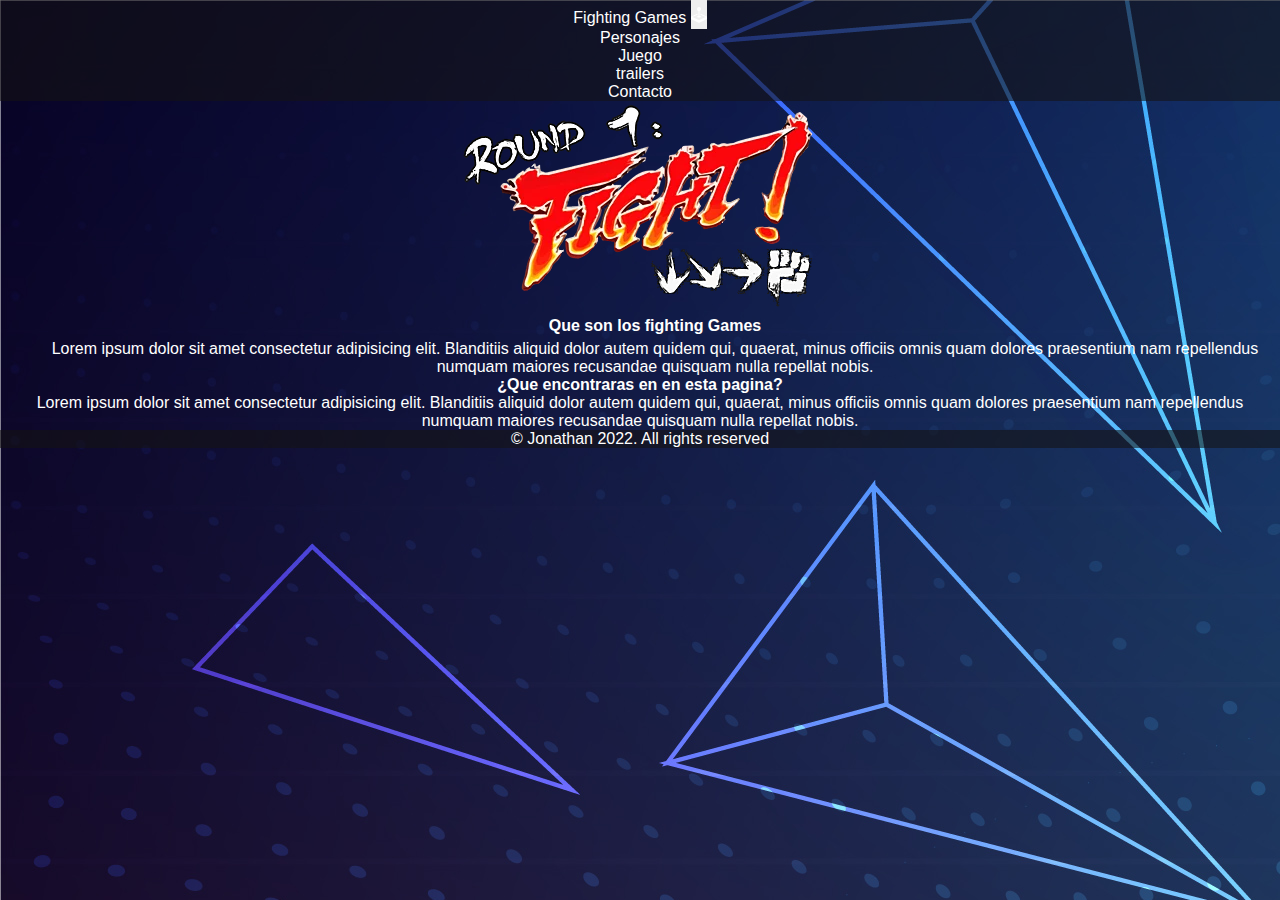
<file: index.html>
<!DOCTYPE html>
<html lang="en">

<head>
    <meta charset="UTF-8">
    <meta http-equiv="X-UA-Compatible" content="IE=edge">
    <meta name="viewport" content="width=device-width, initial-scale=1.0">
    <link href="https://cdn.jsdelivr.net/npm/bootstrap@5.2.3/dist/css/bootstrap.min.css" rel="stylesheet"
        integrity="sha384-rbsA2VBKQhggwzxH7pPCaAqO46MgnOM80zW1RWuH61DGLwZJEdK2Kadq2F9CUG65" crossorigin="anonymous">
    <link rel="stylesheet" href="./style/styles.css">
    <title>Document</title>
</head>

<body>

    <header class="navbar navbar-expand-lg bg-op-black p-2 text-white border-bottom border-primary">
        <div class="container">
            <a class="text-white fs-2 mouse" href="#">Fighting Games</a>
            <button class="navbar-toggler" type="button" data-bs-toggle="collapse" data-bs-target="#navbarNav"
                aria-controls="navbarNav" aria-expanded="false" aria-label="Toggle navigation">
                <span><svg xmlns="http://www.w3.org/2000/svg" width="16" height="16" fill="currentColor"
                        class="bi bi-joystick mouse" viewBox="0 0 16 16">
                        <path
                            d="M10 2a2 2 0 0 1-1.5 1.937v5.087c.863.083 1.5.377 1.5.726 0 .414-.895.75-2 .75s-2-.336-2-.75c0-.35.637-.643 1.5-.726V3.937A2 2 0 1 1 10 2z" />
                        <path
                            d="M0 9.665v1.717a1 1 0 0 0 .553.894l6.553 3.277a2 2 0 0 0 1.788 0l6.553-3.277a1 1 0 0 0 .553-.894V9.665c0-.1-.06-.19-.152-.23L9.5 6.715v.993l5.227 2.178a.125.125 0 0 1 .001.23l-5.94 2.546a2 2 0 0 1-1.576 0l-5.94-2.546a.125.125 0 0 1 .001-.23L6.5 7.708l-.013-.988L.152 9.435a.25.25 0 0 0-.152.23z" />
                    </svg></span>
            </button>
            <nav class="collapse navbar-collapse justify-content-end" id="navbarNav">
                <ul class="navbar-nav">
                    <li class="nav-item">
                        <a class="nav-link active text-white" aria-current="page"
                            href="./pages/personajes.html">Personajes</a>
                    </li>
                    <li class="nav-item">
                        <a class="nav-link text-white" href="./pages/juegos.html">Juego</a>
                    </li>
                    <li class="nav-item">
                        <a class="nav-link text-white   " href="/pages/trailers.html">trailers</a>
                    </li>
                    <li class="nav-item">
                        <a class="nav-link text-white" href="/pages/contacto.html">Contacto</a>
                    </li>
                </ul>
            </nav>
        </div>
    </header>

    <!-- ARRIBA SE ENCUENTRA EL HEADER -->

    <main>
        <section class="container">
            <div class="row">
                <div class="col-lg order-lg-1 d-lg-flex flex-column justify-content-center">
                    <img src="./img/Imagen.webp" alt="" class="img-fluid">

                </div>

                <div class="col-lg">
                    <h2 class="text-center text-lg-start display-2 fw-bold floating mouse mt-5">Que son los fighting
                        Games</h2>

                    <p class="text-center floating text-lg-start mt-3">Lorem ipsum dolor sit amet consectetur
                        adipisicing elit. Blanditiis aliquid dolor autem quidem qui, quaerat, minus officiis omnis quam
                        dolores praesentium nam repellendus numquam maiores recusandae quisquam nulla repellat nobis.
                    </p>
                </div>

            </div>

            <div class="col-lg">
                <h2 class="text-center display-2 fw-bold mouse ">¿Que encontraras en en esta pagina?</h2>

                <p class="text-center display-6 mt-5">Lorem ipsum dolor sit amet consectetur adipisicing elit.
                    Blanditiis aliquid dolor autem quidem qui, quaerat, minus officiis omnis quam dolores praesentium
                    nam repellendus numquam maiores recusandae quisquam nulla repellat nobis.</p>
            </div>

        </section>

    </main>

    <!-- ARRIBA SE ENCUENTRA LA SECCION MAIN -->


    <footer class="bg-op-black text-center p-4 border-top">
        &#169 Jonathan 2022. All rights reserved
    </footer>

    <!-- ARRIBA SE ENCUENTRA EL FOOTER -->

    <script src="https://unpkg.com/aos@2.3.1/dist/aos.js"></script>
    <script src="https://cdn.jsdelivr.net/npm/bootstrap@5.2.3/dist/js/bootstrap.bundle.min.js"
        integrity="sha384-kenU1KFdBIe4zVF0s0G1M5b4hcpxyD9F7jL+jjXkk+Q2h455rYXK/7HAuoJl+0I4"
        crossorigin="anonymous"></script>

    <!-- ARRIBA SE ENCUENTRA EL SCRIPT -->
</body>

</html>
</file>
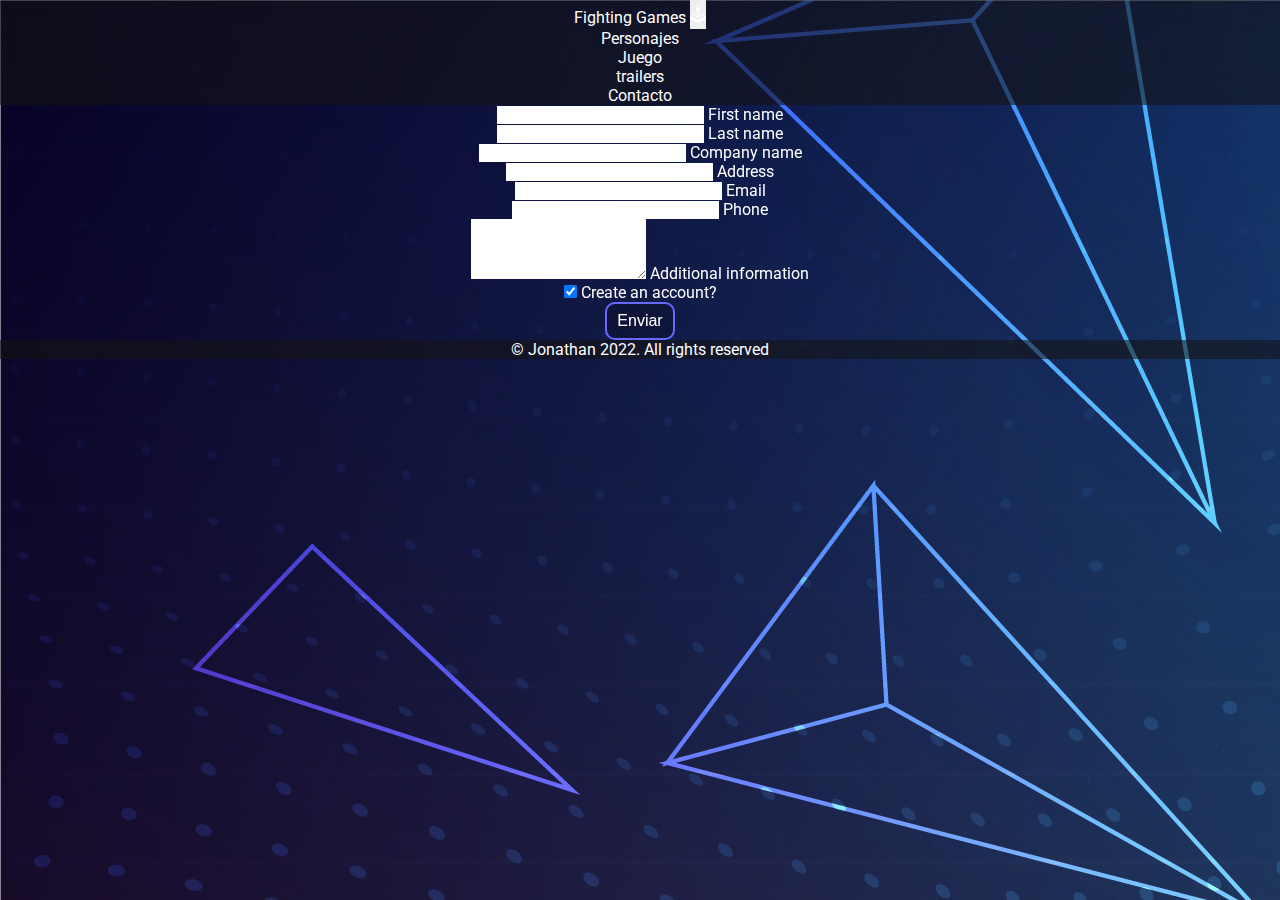
<file: pages/contacto.html>
<!DOCTYPE html>
<html lang="en">

<head>
    <meta charset="UTF-8">
    <meta http-equiv="X-UA-Compatible" content="IE=edge">
    <meta name="viewport" content="width=device-width, initial-scale=1.0">
    <link rel="preconnect" href="https://fonts.googleapis.com">
    <link rel="preconnect" href="https://fonts.gstatic.com" crossorigin>
    <link href="https://unpkg.com/aos@2.3.1/dist/aos.css" rel="stylesheet">
    <link href="https://cdn.jsdelivr.net/npm/bootstrap@5.2.3/dist/css/bootstrap.min.css" rel="stylesheet"
        integrity="sha384-rbsA2VBKQhggwzxH7pPCaAqO46MgnOM80zW1RWuH61DGLwZJEdK2Kadq2F9CUG65" crossorigin="anonymous">
    <link href="https://fonts.googleapis.com/css2?family=Roboto&display=swap" rel="stylesheet">
    <link rel="stylesheet" href="../style/styles.css">
    <title>Document</title>
</head>

<body>
    <header class="navbar navbar-expand-lg bg-op-black p-2 text-white border-bottom border-primary">
        <div class="container">
            <a class="text-white fs-2 mouse" href="../index.html">Fighting Games</a>
            <button class="navbar-toggler" type="button" data-bs-toggle="collapse" data-bs-target="#navbarNav"
                aria-controls="navbarNav" aria-expanded="false" aria-label="Toggle navigation">
                <span><svg xmlns="http://www.w3.org/2000/svg" width="16" height="16" fill="currentColor"
                        class="bi bi-joystick mouse" viewBox="0 0 16 16">
                        <path
                            d="M10 2a2 2 0 0 1-1.5 1.937v5.087c.863.083 1.5.377 1.5.726 0 .414-.895.75-2 .75s-2-.336-2-.75c0-.35.637-.643 1.5-.726V3.937A2 2 0 1 1 10 2z" />
                        <path
                            d="M0 9.665v1.717a1 1 0 0 0 .553.894l6.553 3.277a2 2 0 0 0 1.788 0l6.553-3.277a1 1 0 0 0 .553-.894V9.665c0-.1-.06-.19-.152-.23L9.5 6.715v.993l5.227 2.178a.125.125 0 0 1 .001.23l-5.94 2.546a2 2 0 0 1-1.576 0l-5.94-2.546a.125.125 0 0 1 .001-.23L6.5 7.708l-.013-.988L.152 9.435a.25.25 0 0 0-.152.23z" />
                    </svg></span>
            </button>
            <nav class="collapse navbar-collapse justify-content-end" id="navbarNav">
                <ul class="navbar-nav">
                    <li class="nav-item">
                        <a class="nav-link active text-white" aria-current="page"
                            href="./personajes.html">Personajes</a>
                    </li>
                    <li class="nav-item">
                        <a class="nav-link text-white" href="./juegos.html">Juego</a>
                    </li>
                    <li class="nav-item">
                        <a class="nav-link text-white   " href="./trailers.html">trailers</a>
                    </li>
                    <li class="nav-item">
                        <a class="nav-link text-white" href="./contacto.html">Contacto</a>
                    </li>
                </ul>
            </nav>
        </div>
    </header>

    <!-- ARRIBA SE ENCUENTRA EL HEADER -->

    <main>
        <section class="contacto">
            <article data-aos="zoom-in" class="form">
                <form class="m-5">
                    
                    <div class="row mb-4">
                        <div class="col">
                            <div class="form-outline">
                                <input type="text" id="form6Example1" class="form-control" />
                                <label class="form-label" for="form6Example1">First name</label>
                            </div>
                        </div>
                        <div class="col">
                            <div class="form-outline">
                                <input type="text" id="form6Example2" class="form-control" />
                                <label class="form-label" for="form6Example2">Last name</label>
                            </div>
                        </div>
                    </div>


                    <div class="form-outline mb-4">
                        <input type="text" id="form6Example3" class="form-control" />
                        <label class="form-label" for="form6Example3">Company name</label>
                    </div>


                    <div class="form-outline mb-4">
                        <input type="text" id="form6Example4" class="form-control" />
                        <label class="form-label" for="form6Example4">Address</label>
                    </div>


                    <div class="form-outline mb-4">
                        <input type="email" id="form6Example5" class="form-control" />
                        <label class="form-label" for="form6Example5">Email</label>
                    </div>


                    <div class="form-outline mb-4">
                        <input type="number" id="form6Example6" class="form-control" />
                        <label class="form-label" for="form6Example6">Phone</label>
                    </div>


                    <div class="form-outline mb-4">
                        <textarea class="form-control" id="form6Example7" rows="4"></textarea>
                        <label class="form-label" for="form6Example7">Additional information</label>
                    </div>


                    <div class="form-check d-flex justify-content-center mb-4">
                        <input class="form-check-input me-2" type="checkbox" value="" id="form6Example8" checked />
                        <label class="form-check-label" for="form6Example8"> Create an account? </label>
                    </div>


                    <button type="submit" class="btn btn-primary btn-block mb-4">Enviar</button>
                </form>






                </form>
            </article>
        </section>

    </main>

    <!-- ARRIBA SE ENCUENTRA LA SECCION MAIN -->


    <footer class="bg-op-black text-center p-4 border-top">
        &#169 Jonathan 2022. All rights reserved
    </footer>

    <!-- ARRIBA SE ENCUENTRA EL FOOTER -->
    <script src="https://unpkg.com/aos@2.3.1/dist/aos.js"></script>
    <script>
        AOS.init();
    </script>
    <script src="https://cdn.jsdelivr.net/npm/bootstrap@5.2.3/dist/js/bootstrap.bundle.min.js"
        integrity="sha384-kenU1KFdBIe4zVF0s0G1M5b4hcpxyD9F7jL+jjXkk+Q2h455rYXK/7HAuoJl+0I4"
        crossorigin="anonymous"></script>

    <!-- ARRIBA SE ENCUENTRA EL SCRIPT -->
</body>

</html>
</file>
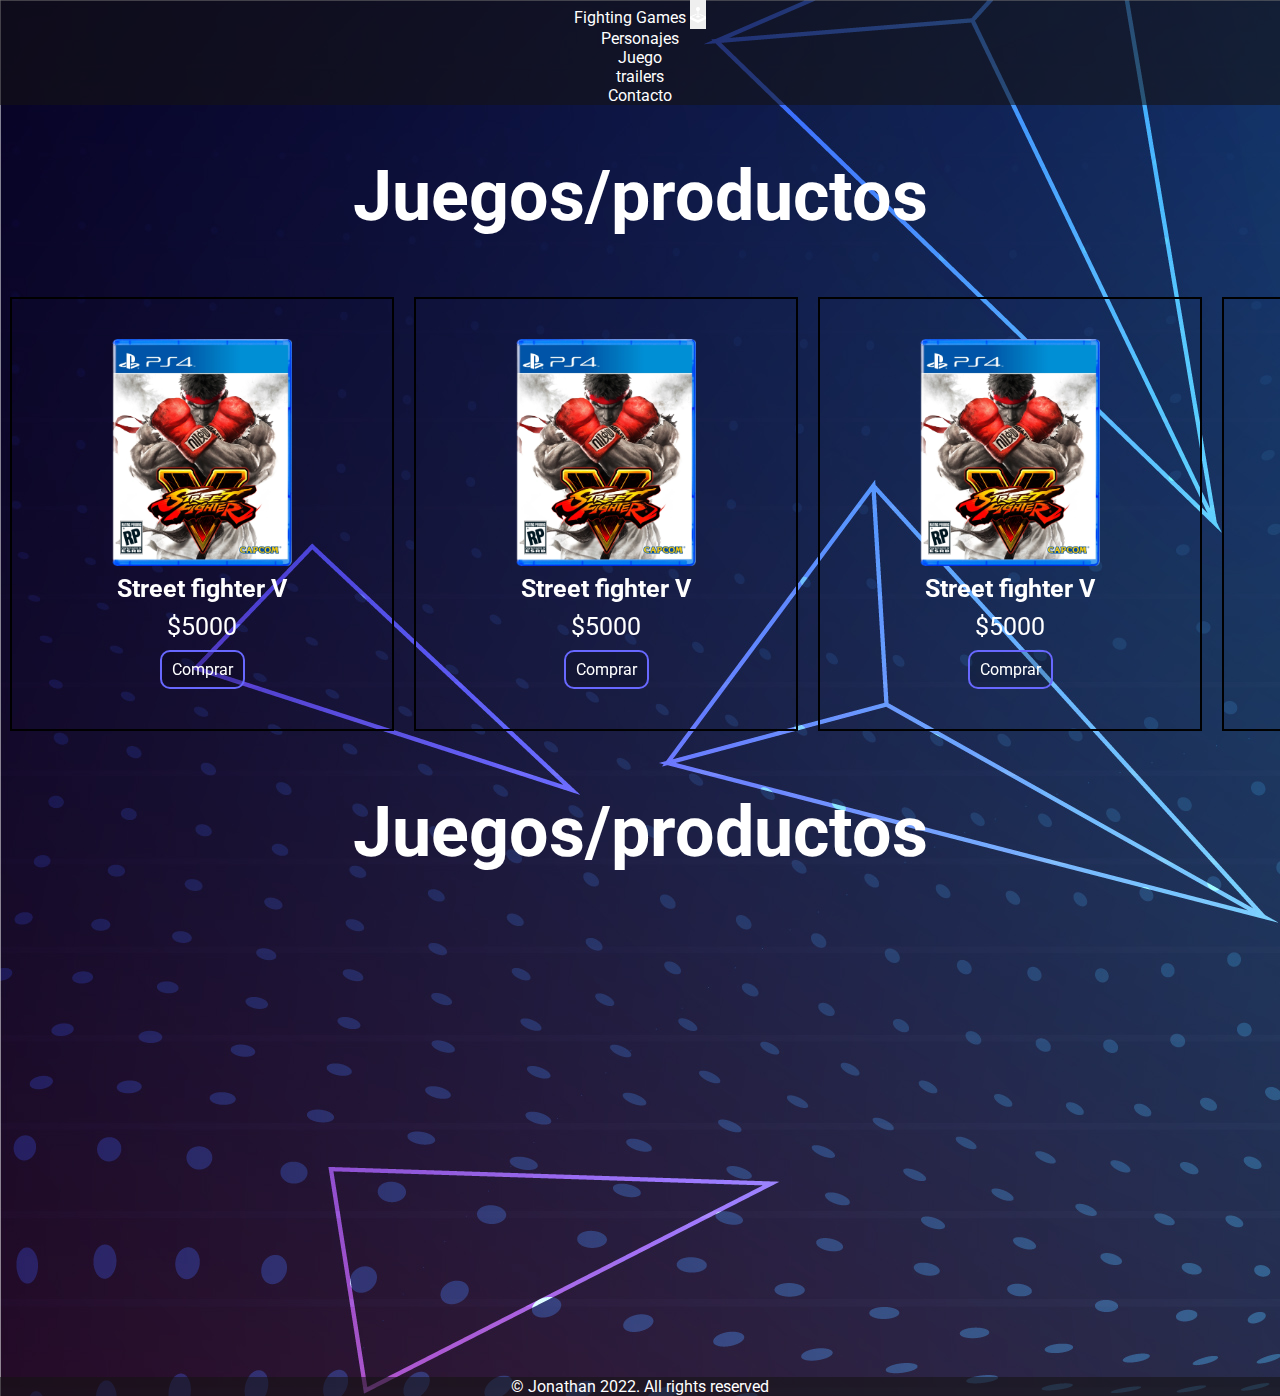
<file: pages/juegos.html>
<!DOCTYPE html>
<html lang="en">

<head>
    <meta charset="UTF-8">
    <meta http-equiv="X-UA-Compatible" content="IE=edge">
    <meta name="viewport" content="width=device-width, initial-scale=1.0">
    <link rel="preconnect" href="https://fonts.googleapis.com">
    <link rel="preconnect" href="https://fonts.gstatic.com" crossorigin>
    <link href="https://unpkg.com/aos@2.3.1/dist/aos.css" rel="stylesheet">
    <link href="https://cdn.jsdelivr.net/npm/bootstrap@5.2.3/dist/css/bootstrap.min.css" rel="stylesheet"
        integrity="sha384-rbsA2VBKQhggwzxH7pPCaAqO46MgnOM80zW1RWuH61DGLwZJEdK2Kadq2F9CUG65" crossorigin="anonymous">
    <link href="https://fonts.googleapis.com/css2?family=Roboto&display=swap" rel="stylesheet">
    <link rel="stylesheet" href="../style/styles.css">
    <title>Document</title>
</head>

<body>
    <header class="navbar navbar-expand-lg bg-op-black p-2 text-white border-bottom border-primary">
        <div class="container">
            <a class="text-white fs-2 mouse" href="../index.html">Fighting Games</a>
            <button class="navbar-toggler" type="button" data-bs-toggle="collapse" data-bs-target="#navbarNav"
                aria-controls="navbarNav" aria-expanded="false" aria-label="Toggle navigation">
                <span><svg xmlns="http://www.w3.org/2000/svg" width="16" height="16" fill="currentColor"
                        class="bi bi-joystick mouse" viewBox="0 0 16 16">
                        <path
                            d="M10 2a2 2 0 0 1-1.5 1.937v5.087c.863.083 1.5.377 1.5.726 0 .414-.895.75-2 .75s-2-.336-2-.75c0-.35.637-.643 1.5-.726V3.937A2 2 0 1 1 10 2z" />
                        <path
                            d="M0 9.665v1.717a1 1 0 0 0 .553.894l6.553 3.277a2 2 0 0 0 1.788 0l6.553-3.277a1 1 0 0 0 .553-.894V9.665c0-.1-.06-.19-.152-.23L9.5 6.715v.993l5.227 2.178a.125.125 0 0 1 .001.23l-5.94 2.546a2 2 0 0 1-1.576 0l-5.94-2.546a.125.125 0 0 1 .001-.23L6.5 7.708l-.013-.988L.152 9.435a.25.25 0 0 0-.152.23z" />
                    </svg></span>
            </button>
            <nav class="collapse navbar-collapse justify-content-end" id="navbarNav">
                <ul class="navbar-nav">
                    <li class="nav-item">
                        <a class="nav-link active text-white" aria-current="page"
                            href="./personajes.html">Personajes</a>
                    </li>
                    <li class="nav-item">
                        <a class="nav-link text-white" href="./juegos.html">Juego</a>
                    </li>
                    <li class="nav-item">
                        <a class="nav-link text-white   " href="./trailers.html">trailers</a>
                    </li>
                    <li class="nav-item">
                        <a class="nav-link text-white" href="./contacto.html">Contacto</a>
                    </li>
                </ul>
            </nav>
        </div>
    </header>

    <!-- ARRIBA SE ENCUENTRA EL HEADER -->

    <main>

        <section>

            <h2 class="subtitulo">Juegos/productos</h2>

            <div data-aos="fade-right" class="slider-productos">

                <article class="tarjeta-producto">

                    <img src="../img/SFV PROCUTO.webp" class="sfvimg" alt="">
                    <h3>Street fighter V</h3>
                    <span>$5000</span>
                    <a href="" class="btn">Comprar</a>
                </article>

                <article class="tarjeta-producto">

                    <img src="../img/SFV PROCUTO.webp" class="sfvimg" alt="">
                    <h3>Street fighter V</h3>
                    <span>$5000</span>
                    <a href="" class="btn">Comprar</a>
                </article>

                <article class="tarjeta-producto">

                    <img src="../img/SFV PROCUTO.webp" class="sfvimg" alt="">
                    <h3>Street fighter V</h3>
                    <span>$5000</span>
                    <a href="" class="btn">Comprar</a>
                </article>

                <article class="tarjeta-producto">

                    <img src="../img/SFV PROCUTO.webp" class="sfvimg" alt="">
                    <h3>Street fighter V</h3>
                    <span>$5000</span>
                    <a href="" class="btn">Comprar</a>
                </article>

                <article class="tarjeta-producto">

                    <img src="../img/SFV PROCUTO.webp" class="sfvimg" alt="">
                    <h3>Street fighter V</h3>
                    <span>$5000</span>
                    <a href="" class="btn">Comprar</a>
                </article>

                <article class="tarjeta-producto">

                    <img src="../img/SFV PROCUTO.webp" class="sfvimg" alt="">
                    <h3>Street fighter V</h3>
                    <span>$5000</span>
                    <a href="" class="btn">Comprar</a>
                </article>

                <article class="tarjeta-producto">

                    <img src="../img/SFV PROCUTO.webp" class="sfvimg" alt="">
                    <h3>Street fighter V</h3>
                    <span>$5000</span>
                    <a href="" class="btn">Comprar</a>
                </article>

                <article class="tarjeta-producto">

                    <img src="../img/SFV PROCUTO.webp" class="sfvimg" alt="">
                    <h3>Street fighter V</h3>
                    <span>$5000</span>
                    <a href="" class="btn">Comprar</a>
                </article>

                <article class="tarjeta-producto">

                    <img src="../img/SFV PROCUTO.webp" class="sfvimg" alt="">
                    <h3>Street fighter V</h3>
                    <span>$5000</span>
                    <a href="" class="btn">Comprar</a>
                </article>

            </div>
        </section>

        <section>

            <h2 class="subtitulo">Juegos/productos</h2>

            <div data-aos="fade-right" class="slider-productos ">

                <article class="tarjeta-producto">

                    <img src="../img/SFV PROCUTO.webp" class="sfvimg" alt="">
                    <h3>Street fighter V</h3>
                    <span>$5000</span>
                    <a href="" class="btn">Comprar</a>
                </article>

                <article class="tarjeta-producto">

                    <img src="../img/SFV PROCUTO.webp" class="sfvimg" alt="">
                    <h3>Street fighter V</h3>
                    <span>$5000</span>
                    <a href="" class="btn">Comprar</a>
                </article>

                <article class="tarjeta-producto">

                    <img src="../img/SFV PROCUTO.webp" class="sfvimg" alt="">
                    <h3>Street fighter V</h3>
                    <span>$5000</span>
                    <a href="" class="btn">Comprar</a>
                </article>

                <article class="tarjeta-producto">

                    <img src="../img/SFV PROCUTO.webp" class="sfvimg" alt="">
                    <h3>Street fighter V</h3>
                    <span>$5000</span>
                    <a href="" class="btn">Comprar</a>
                </article>

                <article class="tarjeta-producto">

                    <img src="../img/SFV PROCUTO.webp" class="sfvimg" alt="">
                    <h3>Street fighter V</h3>
                    <span>$5000</span>
                    <a href="" class="btn">Comprar</a>
                </article>

                <article class="tarjeta-producto">

                    <img src="../img/SFV PROCUTO.webp" class="sfvimg" alt="">
                    <h3>Street fighter V</h3>
                    <span>$5000</span>
                    <a href="" class="btn">Comprar</a>
                </article>

                <article class="tarjeta-producto">

                    <img src="../img/SFV PROCUTO.webp" class="sfvimg" alt="">
                    <h3>Street fighter V</h3>
                    <span>$5000</span>
                    <a href="" class="btn">Comprar</a>
                </article>

                <article class="tarjeta-producto">

                    <img src="../img/SFV PROCUTO.webp" class="sfvimg" alt="">
                    <h3>Street fighter V</h3>
                    <span>$5000</span>
                    <a href="" class="btn">Comprar</a>
                </article>

                <article class="tarjeta-producto">

                    <img src="../img/SFV PROCUTO.webp" class="sfvimg" alt="">
                    <h3>Street fighter V</h3>
                    <span>$5000</span>
                    <a href="" class="btn">Comprar</a>
                </article>

            </div>
        </section>

    </main>

    <!-- ARRIBA SE ENCUENTRA LA SECCION MAIN -->


    <footer class="bg-op-black text-center p-4 border-top">
        &#169 Jonathan 2022. All rights reserved
    </footer>

    <!-- ARRIBA SE ENCUENTRA EL FOOTER -->

    <script src="https://unpkg.com/aos@2.3.1/dist/aos.js"></script>
    <script>
        AOS.init();
    </script>
    <script src="https://cdn.jsdelivr.net/npm/bootstrap@5.2.3/dist/js/bootstrap.bundle.min.js"
        integrity="sha384-kenU1KFdBIe4zVF0s0G1M5b4hcpxyD9F7jL+jjXkk+Q2h455rYXK/7HAuoJl+0I4"
        crossorigin="anonymous"></script>

    <!-- ARRIBA SE ENCUENTRA EL SCRIPT -->
</body>

</html>
</file>
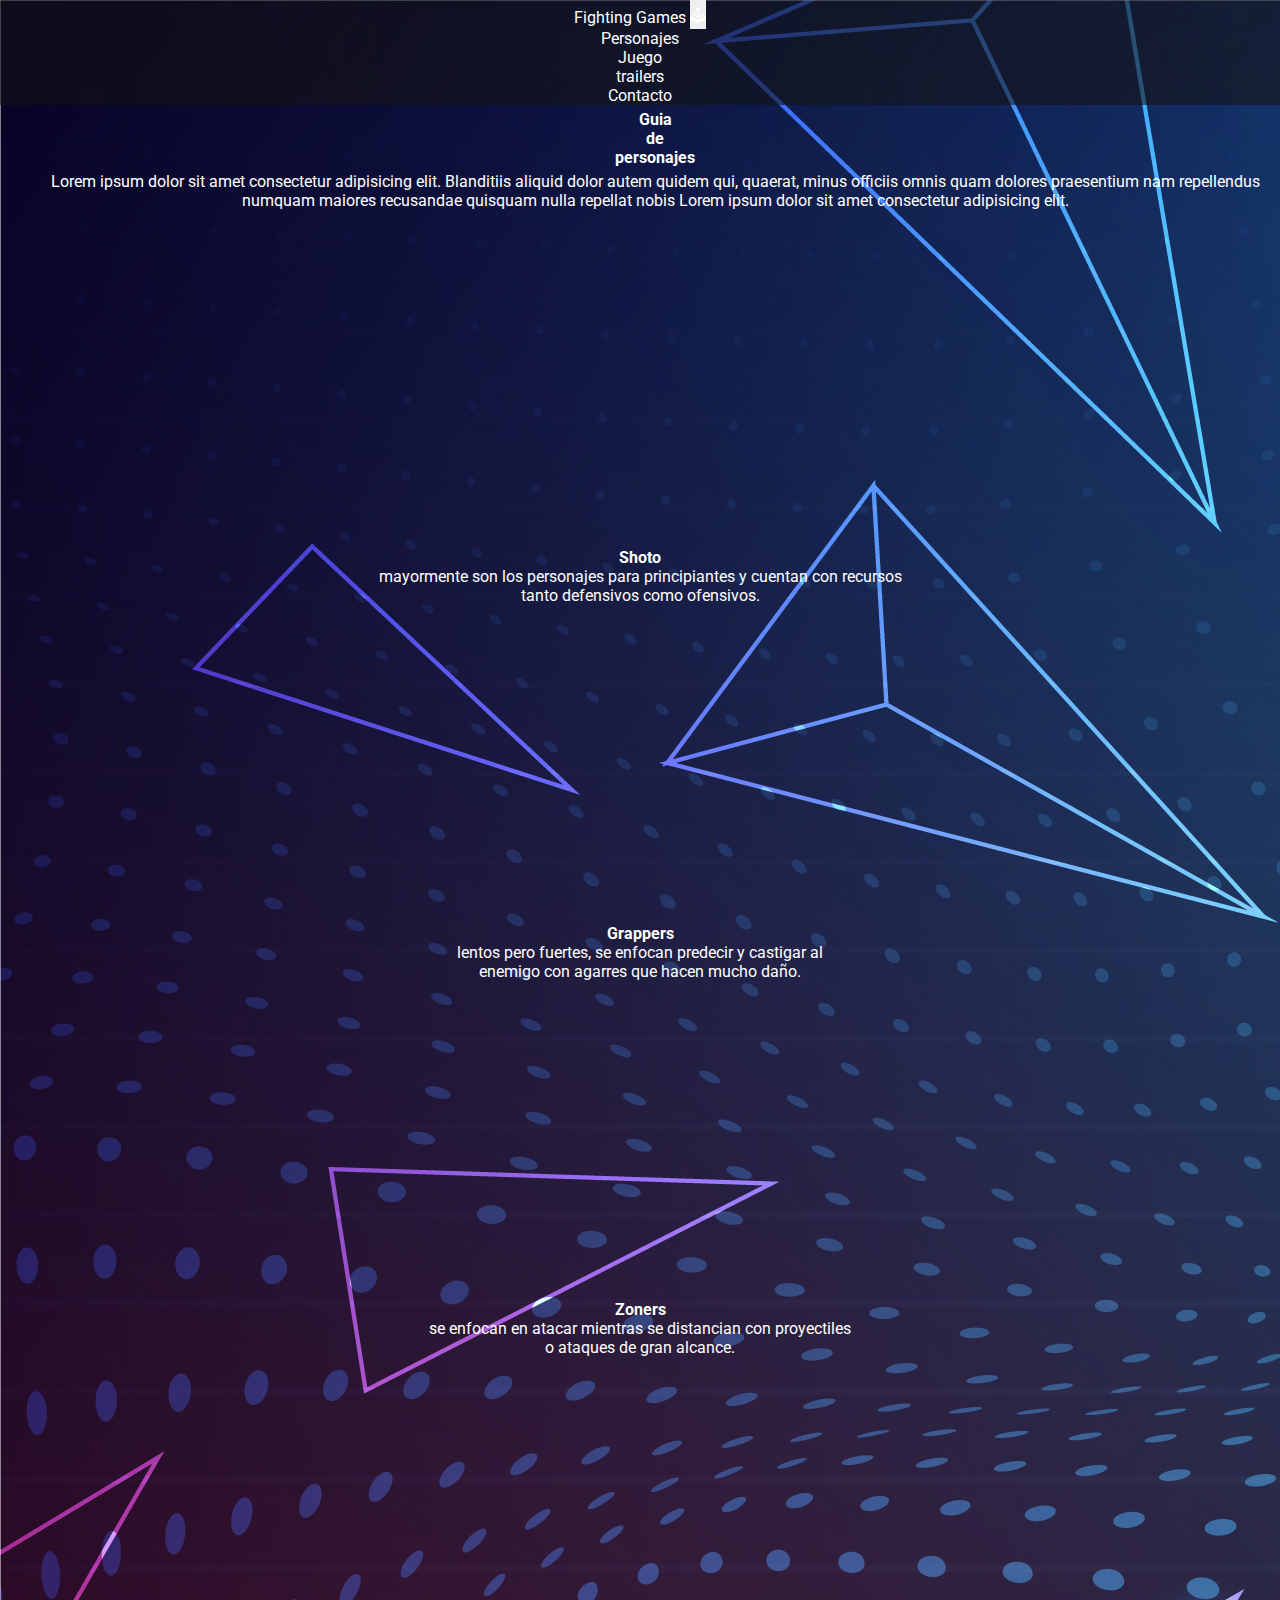
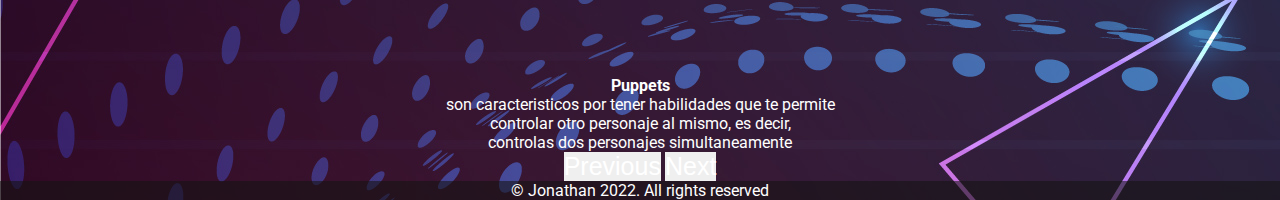
<file: pages/personajes.html>
<!DOCTYPE html>
<html lang="en">

<head>
    <meta charset="UTF-8">
    <meta http-equiv="X-UA-Compatible" content="IE=edge">
    <meta name="viewport" content="width=device-width, initial-scale=1.0">
    <link rel="preconnect" href="https://fonts.googleapis.com">
    <link rel="preconnect" href="https://fonts.gstatic.com" crossorigin>
    <script src="https://unpkg.com/aos@2.3.1/dist/aos.js"></script>
    <link href="https://cdn.jsdelivr.net/npm/bootstrap@5.2.3/dist/css/bootstrap.min.css" rel="stylesheet"
        integrity="sha384-rbsA2VBKQhggwzxH7pPCaAqO46MgnOM80zW1RWuH61DGLwZJEdK2Kadq2F9CUG65" crossorigin="anonymous">
    <link href="https://fonts.googleapis.com/css2?family=Roboto&display=swap" rel="stylesheet">
    <link rel="stylesheet" href="../style/styles.css">
    <title>Document</title>
</head>

<body>
    <header class="navbar navbar-expand-lg bg-op-black p-2 text-white border-bottom border-primary">
        <div class="container">
            <a class="text-white fs-2 mouse" href="../index.html">Fighting Games</a>
            <button class="navbar-toggler" type="button" data-bs-toggle="collapse" data-bs-target="#navbarNav"
                aria-controls="navbarNav" aria-expanded="false" aria-label="Toggle navigation">
                <span><svg xmlns="http://www.w3.org/2000/svg" width="16" height="16" fill="currentColor"
                        class="bi bi-joystick mouse" viewBox="0 0 16 16">
                        <path
                            d="M10 2a2 2 0 0 1-1.5 1.937v5.087c.863.083 1.5.377 1.5.726 0 .414-.895.75-2 .75s-2-.336-2-.75c0-.35.637-.643 1.5-.726V3.937A2 2 0 1 1 10 2z" />
                        <path
                            d="M0 9.665v1.717a1 1 0 0 0 .553.894l6.553 3.277a2 2 0 0 0 1.788 0l6.553-3.277a1 1 0 0 0 .553-.894V9.665c0-.1-.06-.19-.152-.23L9.5 6.715v.993l5.227 2.178a.125.125 0 0 1 .001.23l-5.94 2.546a2 2 0 0 1-1.576 0l-5.94-2.546a.125.125 0 0 1 .001-.23L6.5 7.708l-.013-.988L.152 9.435a.25.25 0 0 0-.152.23z" />
                    </svg></span>
            </button>
            <nav class="collapse navbar-collapse justify-content-end" id="navbarNav">
                <ul class="navbar-nav">
                    <li class="nav-item">
                        <a class="nav-link active text-white" aria-current="page"
                            href="./personajes.html">Personajes</a>
                    </li>
                    <li class="nav-item">
                        <a class="nav-link text-white" href="./juegos.html">Juego</a>
                    </li>
                    <li class="nav-item">
                        <a class="nav-link text-white   " href="./trailers.html">trailers</a>
                    </li>
                    <li class="nav-item">
                        <a class="nav-link text-white" href="./contacto.html">Contacto</a>
                    </li>
                </ul>
            </nav>
        </div>
    </header>

    <!-- ARRIBA SE ENCUENTRA EL HEADER -->

    <main>



        <section>
            <article>
                <div class="col-lg">
                    <h2 class="text-center  display-1 fw-bold floating mouse pb-5 pt-2 mt-5">Guia <br> de <br>
                        personajes</h2>

                    <p class="text-center floating mt-5 pb-5 display-6">Lorem ipsum dolor sit amet consectetur
                        adipisicing elit. Blanditiis aliquid dolor autem quidem qui, quaerat, minus officiis omnis quam
                        dolores praesentium nam repellendus numquam maiores recusandae quisquam nulla repellat nobis
                        Lorem ipsum dolor sit amet consectetur
                        adipisicing elit.
                    </p>
                </div>
            </article>

            <article class="container w-75 mt-5">
                <div id="carouselExampleCaptions" class="carousel slide" data-bs-ride="false">
                    <div class="carousel-indicators">
                        <button type="button" data-bs-target="#carouselExampleCaptions" data-bs-slide-to="0"
                            class="active" aria-current="true" aria-label="Slide 1"></button>
                        <button type="button" data-bs-target="#carouselExampleCaptions" data-bs-slide-to="1"
                            aria-label="Slide 2"></button>
                        <button type="button" data-bs-target="#carouselExampleCaptions" data-bs-slide-to="2"
                            aria-label="Slide 3"></button>
                        <button type="button" data-bs-target="#carouselExampleCaptions" data-bs-slide-to="3"
                            aria-label="Slide 4"></button>
                    </div>
                    <div class="carousel-inner">
                        <div class="carousel-item active ratio ratio-16x9">
                            <iframe width="560" height="315" src="https://www.youtube.com/embed/1O3im4D7I5I"
                                title="YouTube video player" frameborder="0"
                                allow="accelerometer; autoplay; clipboard-write; encrypted-media; gyroscope; picture-in-picture"
                                allowfullscreen></iframe>
                            <div class="carousel-caption d-none d-md-block">
                                <h5>Shoto</h5>
                                <p> mayormente son los personajes para principiantes y cuentan con recursos <br> tanto
                                    defensivos
                                    como ofensivos.</p>
                            </div>
                        </div>
                        <div class="carousel-item ratio ratio-16x9">
                            <iframe width="560" height="315" src="https://www.youtube.com/embed/kerWxERbXCs"
                                title="YouTube video player" frameborder="0"
                                allow="accelerometer; autoplay; clipboard-write; encrypted-media; gyroscope; picture-in-picture"
                                allowfullscreen></iframe>
                            <div class="carousel-caption d-none d-md-block">
                                <h5>Grappers</h5>
                                <p>lentos pero fuertes, se enfocan predecir y castigar al <br> enemigo con agarres que
                                    hacen
                                    mucho daño.</p>
                            </div>
                        </div>
                        <div class="carousel-item ratio ratio-16x9">
                            <iframe width="560" height="315" src="https://www.youtube.com/embed/0zXVYhVgz2s"
                                title="YouTube video player" frameborder="0"
                                allow="accelerometer; autoplay; clipboard-write; encrypted-media; gyroscope; picture-in-picture"
                                allowfullscreen></iframe>
                            <div class="carousel-caption d-none d-md-block">
                                <h5>Zoners</h5>
                                <p>se enfocan en atacar mientras se distancian con proyectiles <br> o ataques de gran
                                    alcance.</p>
                            </div>
                        </div>
                        <div class="carousel-item ratio ratio-16x9">
                            <iframe width="560" height="315" src="https://www.youtube.com/embed/hinci9vHp-8"
                                title="YouTube video player" frameborder="0"
                                allow="accelerometer; autoplay; clipboard-write; encrypted-media; gyroscope; picture-in-picture"
                                allowfullscreen></iframe>
                            <div class="carousel-caption d-none d-md-block">
                                <h5>Puppets</h5>
                                <p>son caracteristicos por tener habilidades que te permite <br> controlar otro
                                    personaje al
                                    mismo, es decir,<br> controlas dos personajes simultaneamente</p>
                            </div>
                        </div>
                    </div>
                    <button class="carousel-control-prev" type="button" data-bs-target="#carouselExampleCaptions"
                        data-bs-slide="prev">
                        <span class="carousel-control-prev-icon" aria-hidden="true"></span>
                        <span class="visually-hidden">Previous</span>
                    </button>
                    <button class="carousel-control-next" type="button" data-bs-target="#carouselExampleCaptions"
                        data-bs-slide="next">
                        <span class="carousel-control-next-icon" aria-hidden="true"></span>
                        <span class="visually-hidden">Next</span>
                    </button>
                </div>
            </article>

        </section>

    </main>

    <!-- ARRIBA SE ENCUENTRA LA SECCION MAIN -->

    <footer class="bg-op-black text-center p-4 border-top mt-5">
        &#169 Jonathan 2022. All rights reserved
    </footer>

    <!-- ARRIBA SE ENCUENTRA EL FOOTER -->

    <script src="https://unpkg.com/aos@2.3.1/dist/aos.js"></script>
    <script>
        AOS.init();
    </script>

    <script src="https://cdn.jsdelivr.net/npm/bootstrap@5.2.3/dist/js/bootstrap.bundle.min.js"
        integrity="sha384-kenU1KFdBIe4zVF0s0G1M5b4hcpxyD9F7jL+jjXkk+Q2h455rYXK/7HAuoJl+0I4"
        crossorigin="anonymous"></script>

    <!-- ARRIBA SE ENCUENTRA EL SCRIPT -->

</body>


</html>
</file>
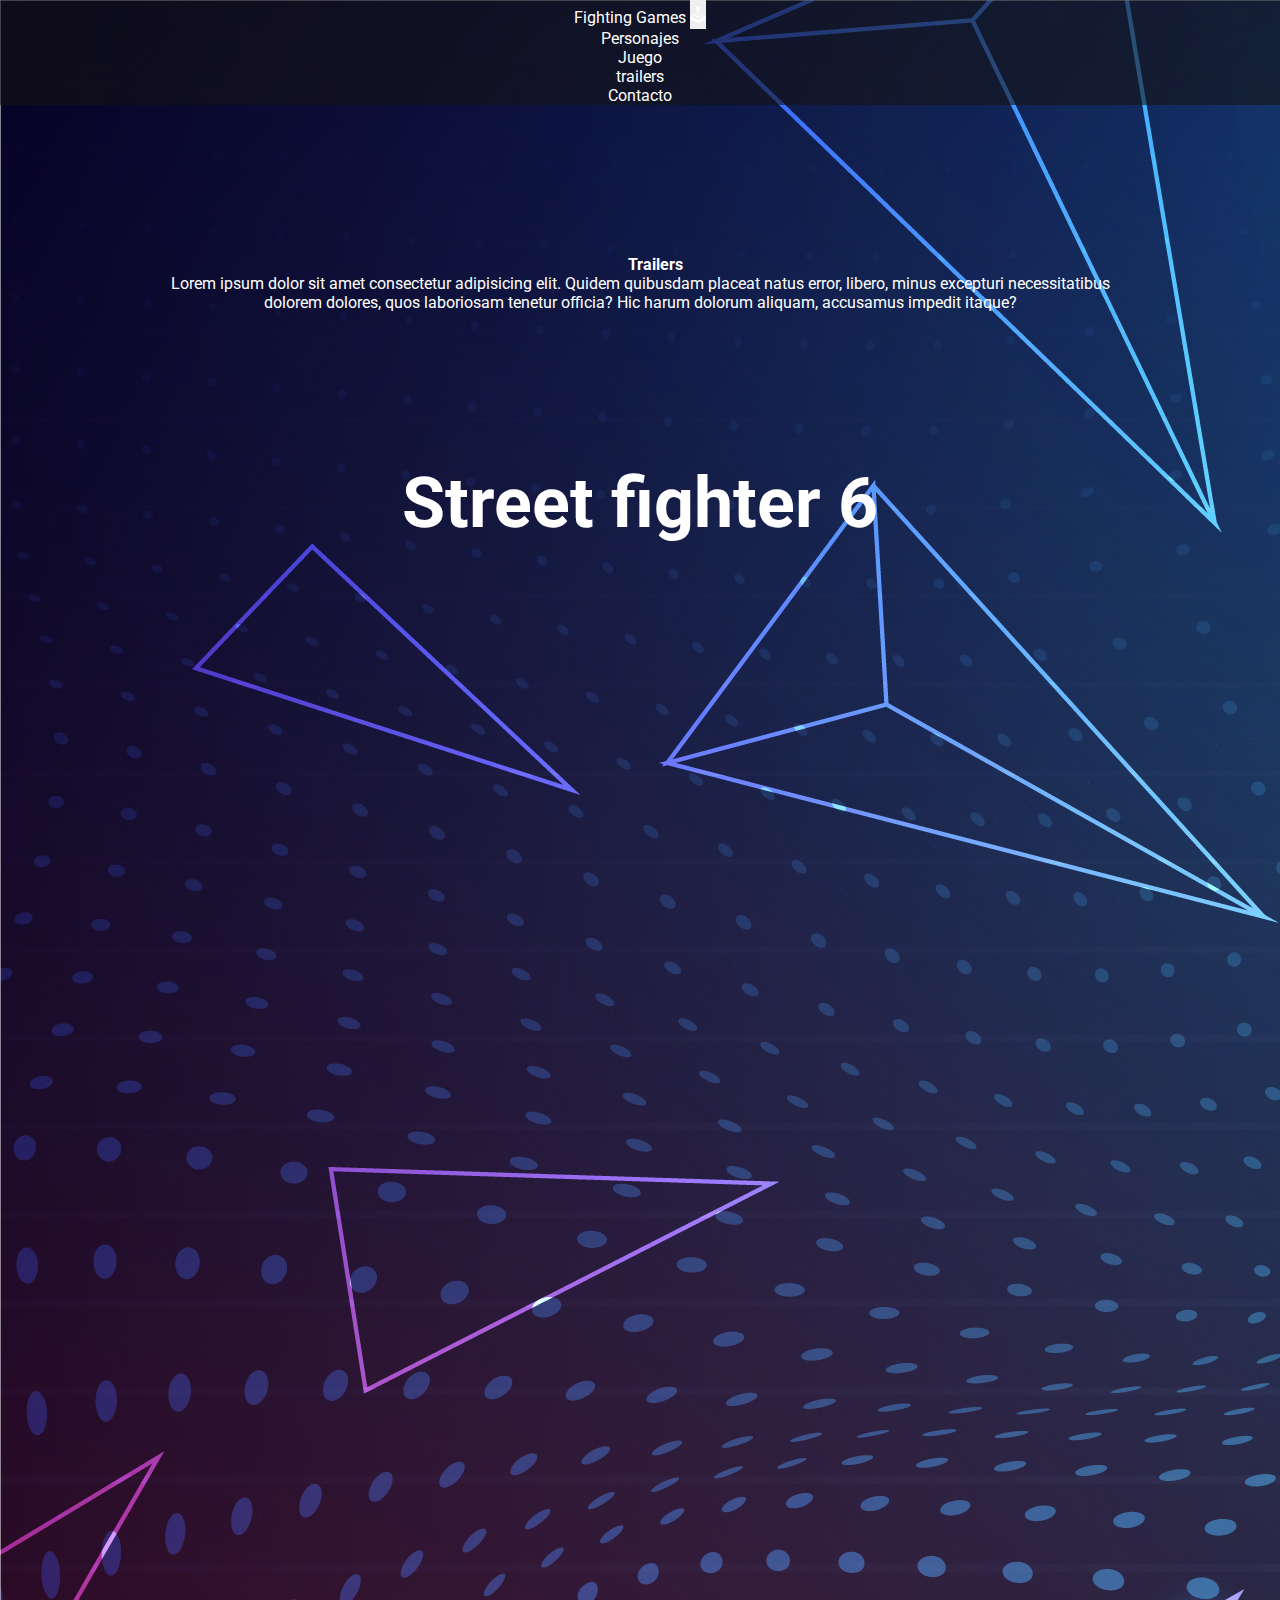
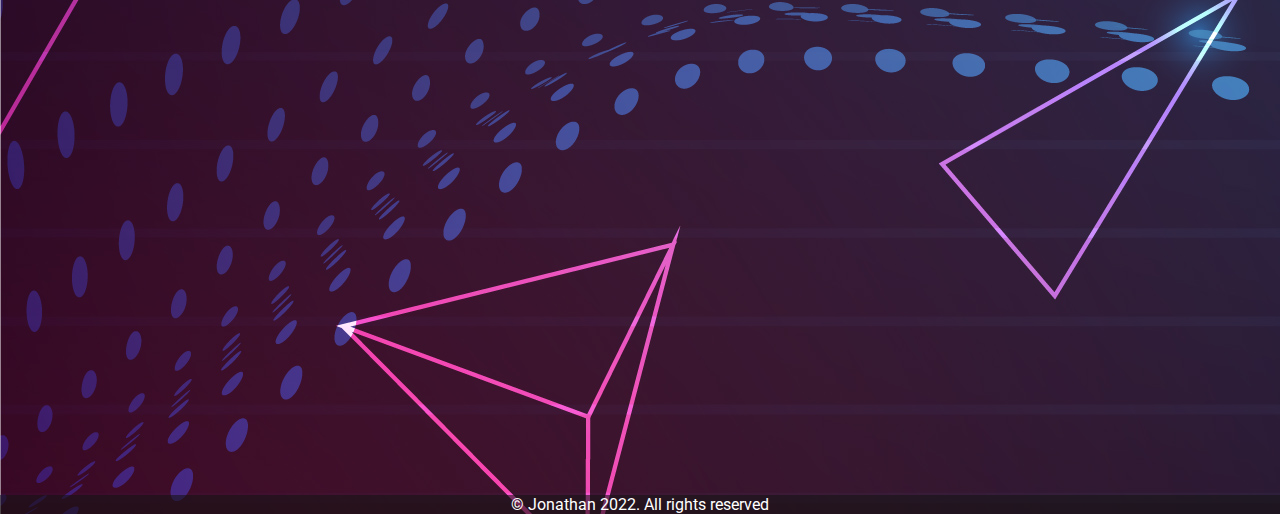
<file: pages/trailers.html>
<!DOCTYPE html>
<html lang="en">

<head>
    <meta charset="UTF-8">
    <meta http-equiv="X-UA-Compatible" content="IE=edge">
    <meta name="viewport" content="width=device-width, initial-scale=1.0">
    <link rel="preconnect" href="https://fonts.googleapis.com">
    <link rel="preconnect" href="https://fonts.gstatic.com" crossorigin>
    <link href="https://unpkg.com/aos@2.3.1/dist/aos.css" rel="stylesheet">
    <link href="https://cdn.jsdelivr.net/npm/bootstrap@5.2.3/dist/css/bootstrap.min.css" rel="stylesheet"
        integrity="sha384-rbsA2VBKQhggwzxH7pPCaAqO46MgnOM80zW1RWuH61DGLwZJEdK2Kadq2F9CUG65" crossorigin="anonymous">
    <link href="https://fonts.googleapis.com/css2?family=Roboto&display=swap" rel="stylesheet">
    <link rel="stylesheet" href="../style/styles.css">
    <title>Document</title>
</head>

<body>
    <header class="navbar navbar-expand-lg bg-op-black p-2 text-white border-bottom border-primary">
        <div class="container">
            <a class="text-white fs-2 mouse" href="../index.html">Fighting Games</a>
            <button class="navbar-toggler" type="button" data-bs-toggle="collapse" data-bs-target="#navbarNav"
                aria-controls="navbarNav" aria-expanded="false" aria-label="Toggle navigation">
                <span><svg xmlns="http://www.w3.org/2000/svg" width="16" height="16" fill="currentColor"
                        class="bi bi-joystick mouse" viewBox="0 0 16 16">
                        <path
                            d="M10 2a2 2 0 0 1-1.5 1.937v5.087c.863.083 1.5.377 1.5.726 0 .414-.895.75-2 .75s-2-.336-2-.75c0-.35.637-.643 1.5-.726V3.937A2 2 0 1 1 10 2z" />
                        <path
                            d="M0 9.665v1.717a1 1 0 0 0 .553.894l6.553 3.277a2 2 0 0 0 1.788 0l6.553-3.277a1 1 0 0 0 .553-.894V9.665c0-.1-.06-.19-.152-.23L9.5 6.715v.993l5.227 2.178a.125.125 0 0 1 .001.23l-5.94 2.546a2 2 0 0 1-1.576 0l-5.94-2.546a.125.125 0 0 1 .001-.23L6.5 7.708l-.013-.988L.152 9.435a.25.25 0 0 0-.152.23z" />
                    </svg></span>
            </button>
            <nav class="collapse navbar-collapse justify-content-end" id="navbarNav">
                <ul class="navbar-nav">
                    <li class="nav-item">
                        <a class="nav-link active text-white" aria-current="page"
                            href="./personajes.html">Personajes</a>
                    </li>
                    <li class="nav-item">
                        <a class="nav-link text-white" href="./juegos.html">Juego</a>
                    </li>
                    <li class="nav-item">
                        <a class="nav-link text-white   " href="./trailers.html">trailers</a>
                    </li>
                    <li class="nav-item">
                        <a class="nav-link text-white" href="./contacto.html">Contacto</a>
                    </li>
                </ul>
            </nav>
        </div>
    </header>

    <!-- ARRIBA SE ENCUENTRA EL HEADER -->

    <main>
        <article>
            <div class="separador">
                <h2 class="display-2 pb-5 floating">Trailers</h2>
                <p class="display-6 pt-5">Lorem ipsum dolor sit amet consectetur adipisicing elit. Quidem
                    quibusdam placeat natus
                    error, libero, minus excepturi necessitatibus dolorem dolores, quos laboriosam tenetur officia? Hic
                    harum dolorum aliquam, accusamus impedit itaque?</p>
            </div>
        </article>

        <article>

            <h3 data-aos="zoom-in" class="subtitulo">Street fighter 6</h3>

            <iframe data-aos="fade-right" class="separador-video " width="560" height="315"
                src="https://www.youtube.com/embed/gP44JNf6Izc" title="YouTube video player" frameborder="0"
                allow="accelerometer; autoplay; clipboard-write; encrypted-media; gyroscope; picture-in-picture"
                allowfullscreen></iframe>

            <h3 data-aos="zoom-in" class="subtitulo">King Of Fighter 15</h3>

            <iframe data-aos="fade-right" class="separador-video" width="560" height="315"
                src="https://www.youtube.com/embed/_o7Ip64-Sio" title="YouTube video player" frameborder="0"
                allow="accelerometer; autoplay; clipboard-write; encrypted-media; gyroscope; picture-in-picture"
                allowfullscreen></iframe>

            <h3 data-aos="zoom-in" class="subtitulo">Tekken 8</h3>

            <iframe data-aos="fade-right" class="separador-video" width="560" height="315"
                src="https://www.youtube.com/embed/2hPuRQz6IlM" title="YouTube video player" frameborder="0"
                allow="accelerometer; autoplay; clipboard-write; encrypted-media; gyroscope; picture-in-picture"
                allowfullscreen></iframe>
        </article>

    </main>

    <!-- ARRIBA SE ENCUENTRA LA SECCION MAIN -->
    <footer class="bg-op-black text-center p-4 border-top">
        &#169 Jonathan 2022. All rights reserved
    </footer>

    

    <script src="https://unpkg.com/aos@2.3.1/dist/aos.js"></script>
    <script>
        AOS.init();
    </script>
    <script src="https://cdn.jsdelivr.net/npm/bootstrap@5.2.3/dist/js/bootstrap.bundle.min.js"
        integrity="sha384-kenU1KFdBIe4zVF0s0G1M5b4hcpxyD9F7jL+jjXkk+Q2h455rYXK/7HAuoJl+0I4"
        crossorigin="anonymous"></script>

    <!-- ARRIBA SE ENCUENTRA EL SCRIPT -->
</body>

</html>
</file>
<file: style/styles.css>
* {
  margin: 0;
  padding: 0;
  border: 0;
  font-size: 100%;
  vertical-align: baseline;
  text-decoration: none;
  color: white;
}

body {
  text-align: center;
  font-family: "Roboto", sans-serif;
}

ul {
  list-style: none;
}

body {
  background-image: url(../img/abstract-futuristic-background-with-3d-design.jpg);
}

a {
  text-decoration: none;
}

.white {
  color: white;
}

.bg-op-black {
  background-color: rgba(20, 19, 19, 0.579);
}

.floating {
  animation-name: floating;
  animation-duration: 3s;
  animation-iteration-count: infinite;
  animation-timing-function: ease-in-out;
  margin-left: 30px;
  margin-top: 5px;
}

@keyframes floating {
  0% {
    transform: translate(0, 0px);
  }
  50% {
    transform: translate(0, 15px);
  }
  100% {
    transform: translate(0, 0px);
  }
}
.scale-up-left {
  animation: scale-up-left 1s cubic-bezier(0.39, 0.575, 0.565, 1) both;
}

@keyframes scale-up-left {
  0% {
    transform: scale(0.5);
    transform-origin: 0 50%;
  }
  100% {
    transform: scale(1);
    transform-origin: 0 50%;
  }
}
a:hover {
  border: 2px solid rgb(156, 4, 4);
  border-radius: 10px;
  transition-duration: 2s;
}

h2:hover {
  color: rgb(93, 1, 1);
  transition-duration: 4s;
}

.flip-in-ver-right {
  -webkit-animation: flip-in-ver-right 1s cubic-bezier(0.25, 0.46, 0.45, 0.94) both;
  animation: flip-in-ver-right 1s cubic-bezier(0.25, 0.46, 0.45, 0.94) both;
}

@-webkit-keyframes flip-in-ver-right {
  0% {
    -webkit-transform: rotateY(-80deg);
    transform: rotateY(-80deg);
    opacity: 0;
  }
  100% {
    -webkit-transform: rotateY(0);
    transform: rotateY(0);
    opacity: 1;
  }
}
@keyframes flip-in-ver-right {
  0% {
    -webkit-transform: rotateY(-80deg);
    transform: rotateY(-80deg);
    opacity: 0;
  }
  100% {
    -webkit-transform: rotateY(0);
    transform: rotateY(0);
    opacity: 1;
  }
}
.tarjeta-producto {
  border: 2px black solid;
  min-width: 300px;
  height: 350px;
  display: flex;
  flex-direction: column;
  justify-content: space-between;
  align-items: center;
  padding: 40px;
  margin: 10px;
}

.tarjeta-producto img {
  width: 60%;
}

.tarjeta-producto h3,
span {
  font-size: 25px;
}

.slider-productos {
  display: flex;
  overflow: auto;
}

.subtitulo {
  font-size: 70px;
  margin: 50px;
}

.texto {
  font-size: 40px;
}

.separador {
  margin: 150px;
}

.linea {
  border-top: 1px solid black;
  height: 2px;
  max-width: 200px;
  padding: 0;
  margin: 20px auto 0 auto;
}

.separador-video {
  margin: 30px;
}

.texto-personajes {
  font-size: 40px;
  margin: 70px;
}

.btn {
  border: solid rgb(104, 104, 255) 2px;
  border-radius: 10px;
  padding: 8px 10px;
  background-color: rgba(0, 0, 0, 0.172);
}

/*# sourceMappingURL=styles.css.map */
</file>
